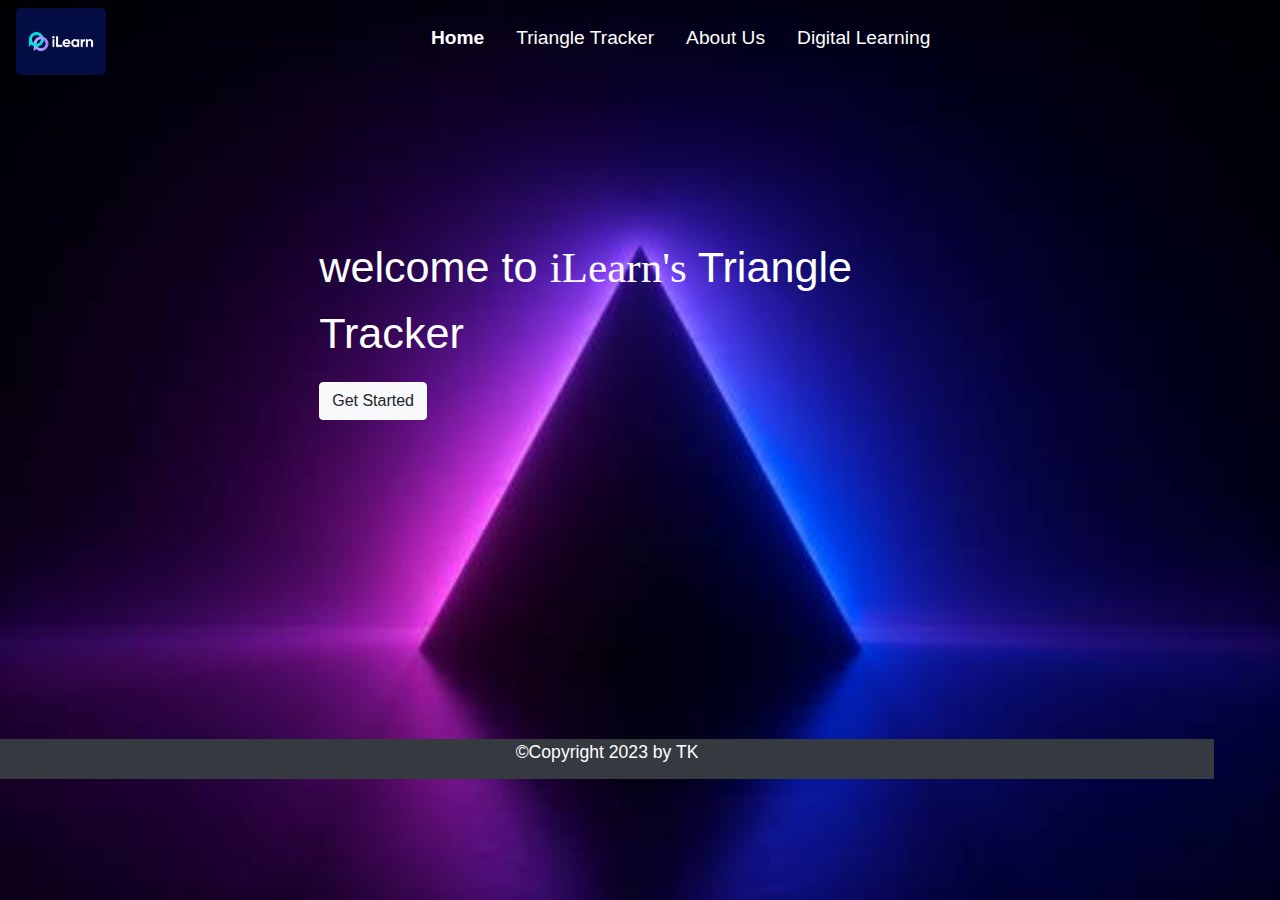
<file: index.html>
<!DOCTYPE html>
<html lang="en">
<head>
    <meta charset="UTF-8">
    <meta http-equiv="X-UA-Compatible" content="IE=edge">
    <meta name="viewport" content="width=device-width, initial-scale=1.0">
    <script src="js/jquery-3.6.4.js"></script>
    <script src="js/script.js"></script>
    <link rel="stylesheet" href="font-awesome-4.7.0/font-awesome-4.7.0/css/font-awesome.min.css">
    <link rel="icon" href="img/logo.png">
    <link rel="stylesheet" href="css/bootstrap.css">
    <link rel="stylesheet" href="css/style.css">
    <title>iLearn - Triangle Tracker</title>
</head>
<body>
    <div class="container">
        <!-- <h1 class="text-center text-primary">Triangle Tracker</h1> -->
        <div class="head-section">
           
            <div class="background">
                <img src="img/istockphoto-1149518467-612x612.jpg" alt="">
            </div>

            <div class="logo-section d-flex mt-2 ml-3">
                <img src="img/logo.png" alt="logo">
                <i class="fa fa-bars fa-3x fa-fw" aria-hidden="true"></i>
                <ul class="nav mt-2" id="nav">
               
                    <li class="nav-item">
                        <a class="nav-link active" href="index.html">Home</a>
                    </li>
                    <li class="nav-item">
                        <a class="nav-link" href="page.html">Triangle Tracker</a>
                    </li>
                    <li class="nav-item">
                        <a class="nav-link" href="aboutUs.html">About Us</a>
                    </li>
                    <li class="nav-item">
                        <a class="nav-link" href="#">Digital Learning</a>
                    </li>
                </ul>
            </div>
        </div>

        <div class="showcase">
            <p class="display-text">welcome to <span class="special-text">iLearn's </span>Triangle Tracker</p>
            <a href="page.html"><button class="btn btn-light">Get Started</button></a>

        </div>

        <div class="footer bg-dark ">
            <p class="text-center">©Copyright 2023 by TK</p>
        </div>
    </div>

</body>
</html>
</file>
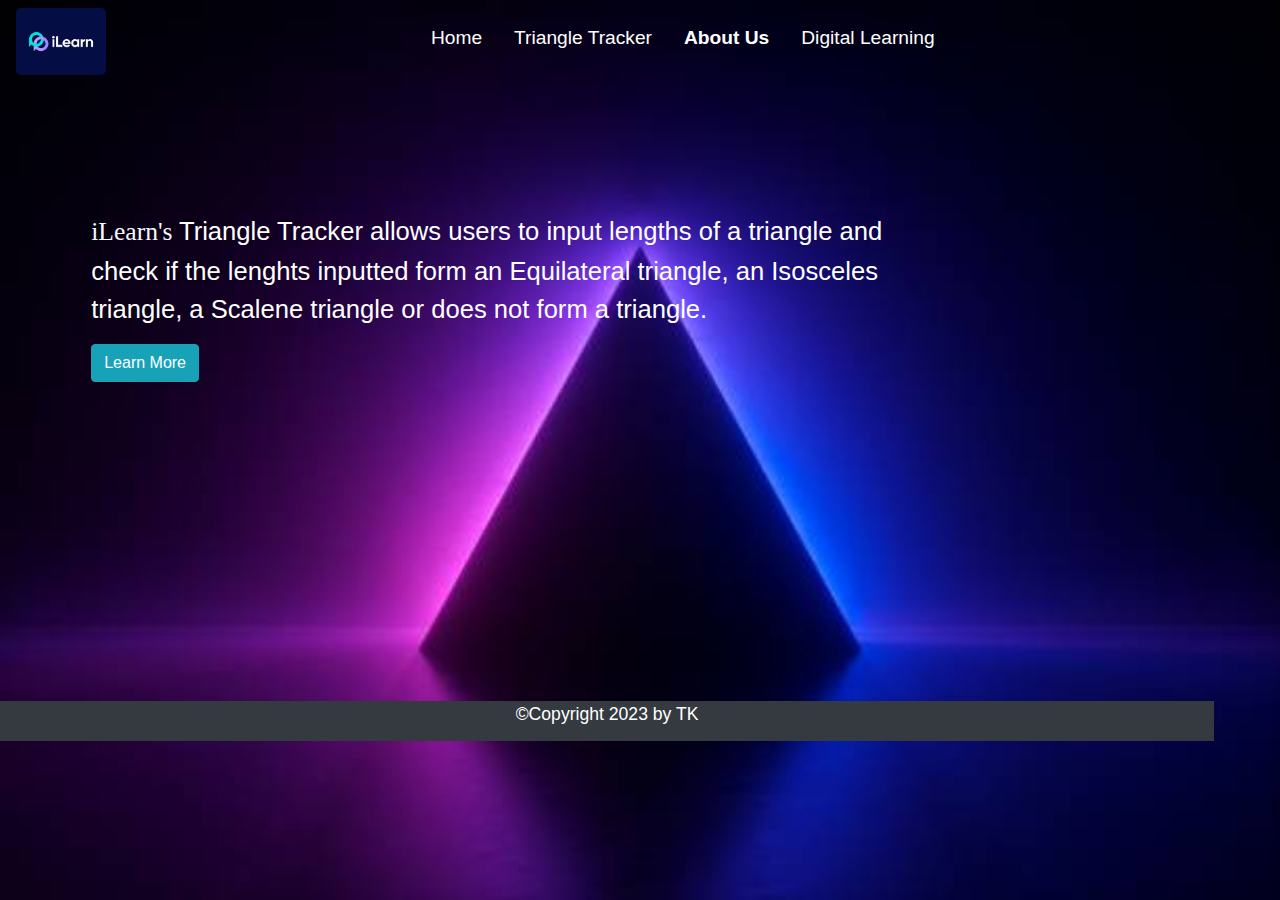
<file: aboutUs.html>
<!DOCTYPE html>
<html lang="en">
<head>
    <meta charset="UTF-8">
    <meta http-equiv="X-UA-Compatible" content="IE=edge">
    <meta name="viewport" content="width=device-width, initial-scale=1.0">
    <script src="js/jquery-3.6.4.js"></script>
    <script src="js/script.js"></script>
    <link rel="stylesheet" href="font-awesome-4.7.0/font-awesome-4.7.0/css/font-awesome.min.css">
    <link rel="icon" href="img/logo.png">
    <link rel="stylesheet" href="css/bootstrap.css">
    <link rel="stylesheet" href="css/style.css">
    <title>iLearn - Triangle Tracker</title>
</head>
<body>
    <div class="container">
        <!-- <h1 class="text-center text-primary">Triangle Tracker</h1> -->
        <div class="head-section">
           
            <div class="background">
                <img src="img/istockphoto-1149518467-612x612.jpg" alt="">
            </div>

            <div class="logo-section d-flex mt-2 ml-3">
                <img src="img/logo.png" alt="logo">
                <i class="fa fa-bars fa-3x fa-fw" aria-hidden="true"></i>
                <ul class="nav mt-2" id="nav">
               
                    <li class="nav-item">
                        <a class="nav-link" href="index.html">Home</a>
                    </li>
                    <li class="nav-item">
                        <a class="nav-link" href="page.html">Triangle Tracker</a>
                    </li>
                    <li class="nav-item">
                        <a class="nav-link active" href="aboutUs.html">About Us</a>
                    </li>
                    <li class="nav-item">
                        <a class="nav-link" href="#">Digital Learning</a>
                    </li>
                </ul>
            </div>
        </div>

        <div class="showcase2">
            <p class="display-text"><span class="special-text">iLearn's </span>Triangle Tracker allows users to input lengths of a triangle and check if the lenghts inputted form an Equilateral triangle, an Isosceles triangle, a Scalene triangle or does not form a triangle.</p>
            <a href="page.html"><button class="btn btn-info">Learn More</button></a>

        </div>

        <div class="footer bg-dark ">
            <p class="text-center">©Copyright 2023 by TK</p>
        </div>
    </div>

</body>
</html>
</file>
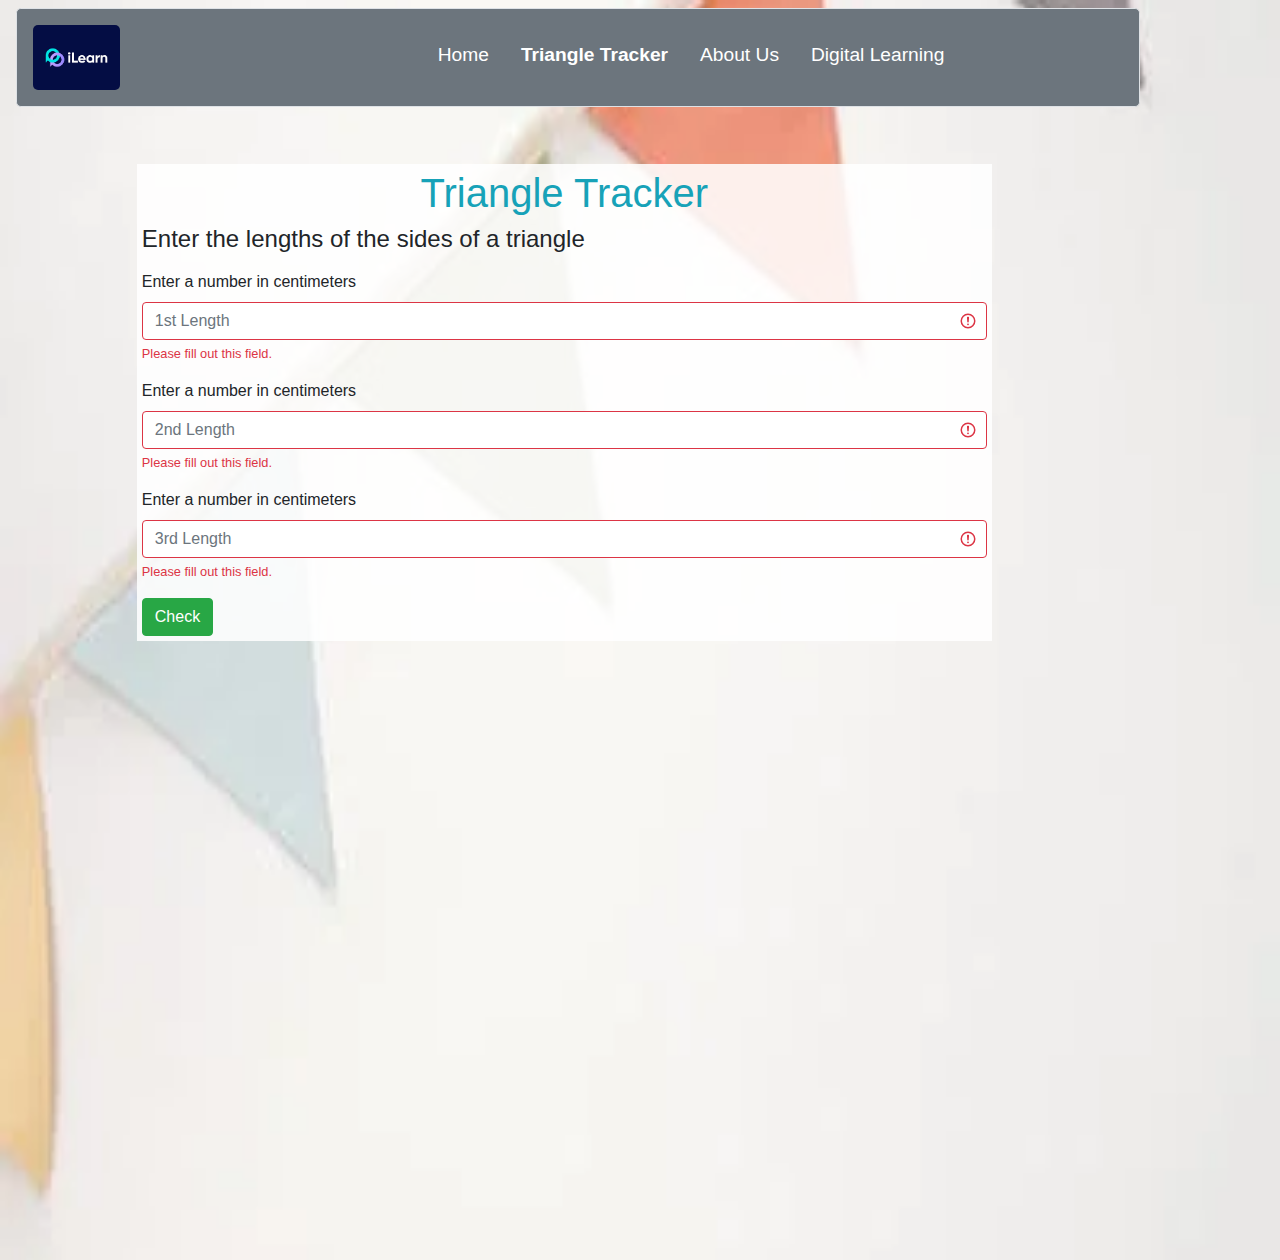
<file: page.html>
<!DOCTYPE html>
<html lang="en">
<head>
    <meta charset="UTF-8">
    <meta http-equiv="X-UA-Compatible" content="IE=edge">
    <meta name="viewport" content="width=device-width, initial-scale=1.0">
    <script src="js/jquery-3.6.4.js"></script>
    <script src="js/script.js"></script>
    <link rel="stylesheet" href="font-awesome-4.7.0/font-awesome-4.7.0/css/font-awesome.min.css">
    <link rel="icon" href="img/logo.png">
    <link rel="stylesheet" href="css/bootstrap.css">
    <link rel="stylesheet" href="css/style.css">
    <title>iLearn - Triangle Tracker</title>
</head>
<body>
    <div class="container">
        <div class="head-section">
            <div class="background2">
                <img src="img/pexels-photo-7723725.webp" alt="">
            </div>
            <div class="logo-section d-flex mt-2 ml-3 bg-secondary border rounded-lg p-3">
                <img src="img/logo.png" alt="logo">
                <i class="fa fa-bars fa-3x fa-fw" aria-hidden="true"></i>
                <ul class="nav mt-2" id="nav">
                    <li class="nav-item">
                        <a class="nav-link" href="index.html">Home</a>
                    </li>
                    <li class="nav-item">
                        <a class="nav-link active" href="page.html">Triangle Tracker</a>
                    </li>
                    <li class="nav-item">
                        <a class="nav-link" href="aboutUs.html">About Us</a>
                    </li>
                    <li class="nav-item">
                        <a class="nav-link" href="#">Digital Learning</a>
                    </li>
                </ul>
                
            </div>
        </div>


        <form class="formOne was-validated w-75 ">
            <h1 class="text-center text-info">Triangle Tracker</h1>
            <h4>Enter the lengths of the sides of a triangle</h4>
            <div class="mt-3 mb-3">
                <label for="length1" class="form-label">Enter a number in centimeters</label>
                <input type="number" id="length1" class="form-control" placeholder="1st Length" required>
                <div class="valid-feedback">Valid.</div>
                <div class="invalid-feedback">Please fill out this field.</div>
            </div>
            <div class="mt-3 mb-3">
                <label for="length2" class="form-label">Enter a number in centimeters</label>
                <input type="number" placeholder="2nd Length" id="length2" class="form-control" required>
                <div class="valid-feedback">Valid.</div>
                <div class="invalid-feedback">Please fill out this field.</div>
            </div>
            <div class="mt-3 mb-3">
                <label for="length3" class="form-label">Enter a number in centimeters</label>
                <input type="number" id="length3" class="form-control" placeholder="3rd Length" required>
                <div class="valid-feedback">Valid.</div>
                <div class="invalid-feedback">Please fill out this field.</div>
            </div>

            <button class="btn btn-success" type="submit">Check</button>
        </form>

        <div class="gallery triangleOne">
            <div class="profile ">
                <div class="tag">This is an Equilateral Triangle</div>
                <img src="img/etriangle.png" alt="">
            </div>
        </div>
        <div class="gallery triangleTwo">
            <div class="profile">
                <div class="tag">This is an Isosceles Triangle</div>
                <img src="img/isosceles.png" alt="">
            </div>
        </div>

        <div class="gallery triangleThree">
            <div class="profile">
                <div class="tag">This is a Scalene Triangle</div>
                <img src="img/scalene.webp" alt="">
            </div>
        </div>

        <div class="gallery triangleFour">
            <div class="profile">
                <div class="tag">This is not a triangle</div>
                <img src="img/not a triangle.png" alt="">
            </div>
        </div>

        <div class="dimensions">
            <h4>Triangle Dimensions</h4>
            
            <table class="table w-25">
                
                <thead>
                <tr>
                    <th>#</th>
                    <th>Lengths</th>
                    <th>Values</th>
                </tr>
                </thead>
                <tbody>
                <tr>
                    <th scope="row">1</th>
                    <td>1st Length</td>
                    <td><span class="number1"></span>cm</td>
                </tr>
                <tr>
                    <th scope="row">2</th>
                    <td>2nd Length</td>
                    <td><span class="number2"></span>cm</td>
                </tr>
                <tr>
                    <th scope="row">3</th>
                    <td>3rd Length</td>
                    <td><span class="number3"></span>cm</td>
                </tr>
                </tbody>
            </table>

        </div>

    </div>
</body>
</html>
</file>
<file: css/style.css>
body {
    box-sizing: border-box;
    margin: 0;
    padding: 0;
    overflow-x: hidden;
}

.container {
    margin: 0;
    padding: 0;
}


/* index.html */
.background img {
    width: 100%;
    height: 100%;
    /* object-fit: cover;
    object-position: bottom; */
    position: absolute;
    z-index: -1;
    top: 0;
}

.logo-section img {
    width: 8%;
    border-radius: 5px;
}

.active {
    font-weight: 700;
}
    
.nav-link {
    font-size: 1.2rem;
    color: white;
}

.nav {
    margin-left: 22%;
}

.fa {
    visibility: hidden;
}

.display-text {
    color: white;
    font-size: 2.7rem;
}

.special-text {
    font-family: cursive;
    color: ghostwhite;
}

.showcase {
    width: 57%;
    margin-left: 28%;
    margin-top: 14%;
}
.footer {
    margin-right: -10%;
   width: 106.5%;
   color: white;
   font-size: 1.1rem;
   margin-bottom: 0%;
   min-height: 40px;
   margin-top: 28%;
}


/* page.html */
.formOne {
    padding: 5px;
    margin-left: 12%;
    background-color: rgba(255, 255, 255, 0.856);
    margin-top: 5%;
   
}

.gallery {
    margin-top: 7%;
    margin-left: 32%;
    display: none;
}

.profile img {
    width: 60%;
    border-radius: 10px;
}

.tag {
    background-color: rgb(14, 13, 13);
    color: wheat;
    width: 60%;
    font-size: 1.3rem;
    margin-bottom: 2%;
}

table {
    background-color: rgba(255, 255, 255, 0.877);
}

.dimensions {
    display: none;
    margin-left: 2%;
}

.background2 img {
    width: 100%;
    height: 140%;
    /* object-fit: cover;
    object-position: bottom; */
    position: absolute;
    z-index: -1;
    top: 0;
}


/* aboutUs.html */
.showcase2 {
    margin-left: 8%;
    margin-top: 12%;
    width: 70%;
}

.showcase2 p {
    font-size: 1.6rem;
}
@media (max-width: 768px) {
    .logo-section img {
        width: 28%;
        height: 5%;
        border-radius: 5px;
    }

    #nav {
        display: none;
        margin-top: 20%;
        margin-left: -88%;
    }



    .fa {
        visibility: visible;
        width: 70%;
        margin-left: 40%;
        margin-top: 6%;
        color: white;
        cursor: pointer;
    }

    .logo-section {
        padding: 1px;
    }
}


@media (max-width: 595px) {
    .logo-section img {
        width: 22%;
        border-radius: 5px;
    }

    .footer {
        margin-right: -10%;
       width: 110%;
       color: white;
       font-size: 1.1rem;
       margin-bottom: 0%;
       min-height: 40px;
       margin-top: 36%;
    }
    
}

@media (max-width: 425px) {

    .logo-section img {
        margin-top: 10%;
        width: 28%;
        height: 8%;
        border-radius: 5px;
    }

    #nav {
        display: none;
        margin-top: 20%;
        margin-left: -93%;
    }




    .fa {
        visibility: visible;
        width: 70%;
        margin-left: 24%;
        margin-top: 14%;
        color: white;
        cursor: pointer;
    }

    .logo-section {
        padding: 1px;
    }

    .footer {
        margin-right: -10%;
       width: 100%;
       color: white;
       font-size: 1.1rem;
       margin-bottom: 0%;
       min-height: 40px;
       margin-top: 32%;
    }

}

@media (max-width: 320px) {
    .logo-section img {
        margin-top: 13%;
        width: 25%;
        height: 8%;
        border-radius: 5px;
        
    }

    .fa {
        visibility: visible;
        width: 70%;
        margin-left: 30%;
        margin-top: 14%;
        color: white;
        cursor: pointer;
    }

    #nav {
        display: none;
        margin-top: 20%;
        margin-left: -98%;
    }

    .footer {
        margin-right: -10%;
       width: 100%;
       color: white;
       font-size: 1.1rem;
       margin-bottom: 0%;
       min-height: 40px;
       margin-top: 32%;
    }
}
</file>
